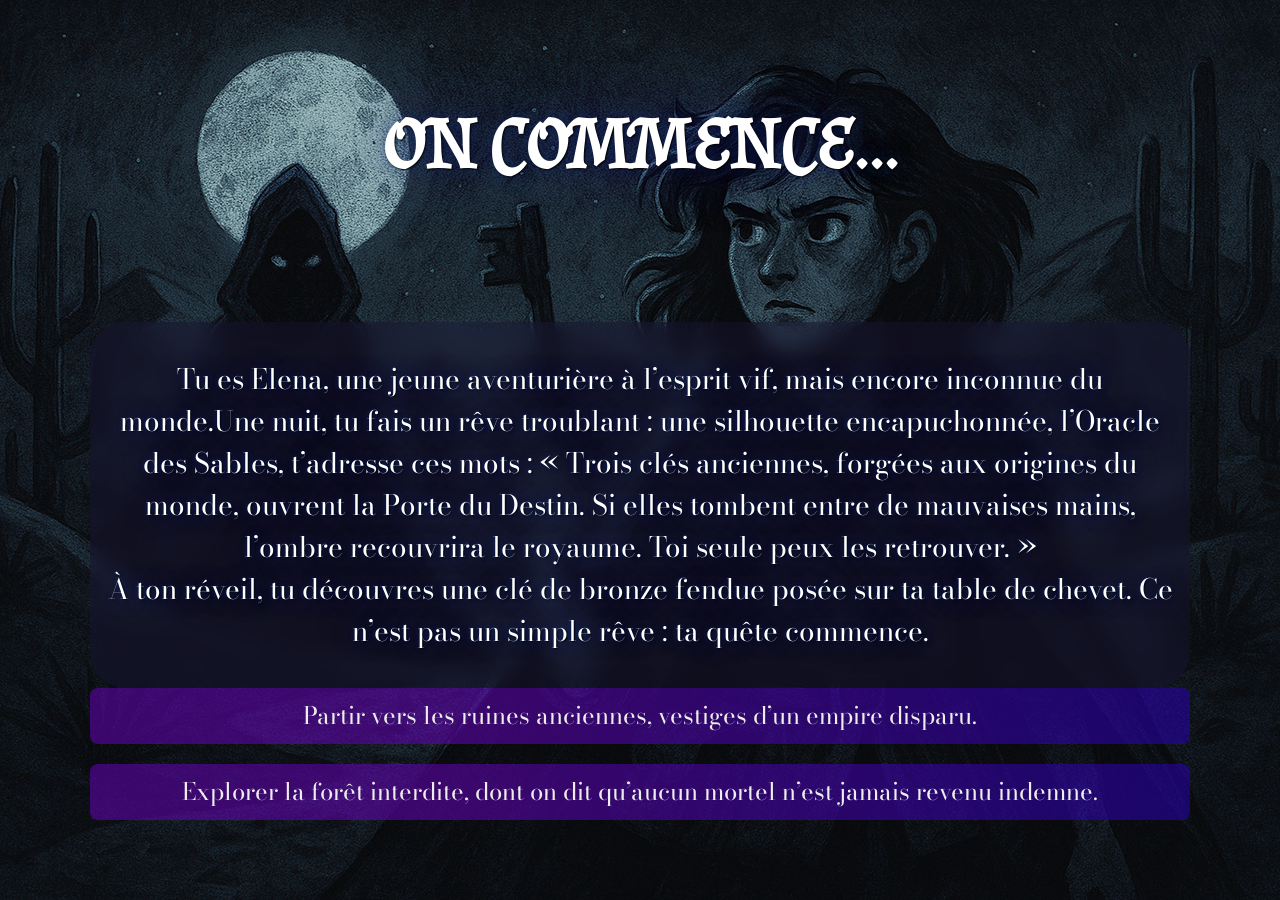
<file: pages/index.html>
<!DOCTYPE html>
<html lang="fr">
  <head>
    <meta charset="UTF-8" />
    <meta name="viewport" content="width=device-width, initial-scale=1.0" />
    <link
      href="https://fonts.googleapis.com/css2?family=Almendra+SC&display=swap"
      rel="stylesheet"
    />
    <link
      href="https://fonts.googleapis.com/css2?family=Bodoni+Moda:ital,opsz,wght@0,6..96,400..900;1,6..96,400..900&display=swap"
      rel="stylesheet"
    />
    <link rel="stylesheet" href="../css/styles.css" />
  </head>
  <body class="page page1">
    <h1>ON COMMENCE...</h1>
    <p>
      Tu es Elena, une jeune aventurière à l’esprit vif, mais encore inconnue du
      monde.Une nuit, tu fais un rêve troublant : une silhouette encapuchonnée,
      l’Oracle des Sables, t’adresse ces mots : « Trois clés anciennes, forgées
      aux origines du monde, ouvrent la Porte du Destin. Si elles tombent entre
      de mauvaises mains, l’ombre recouvrira le royaume. Toi seule peux les
      retrouver. » <br />
      À ton réveil, tu découvres une clé de bronze fendue posée sur ta table de
      chevet. Ce n’est pas un simple rêve : ta quête commence.
    </p>
    <div>
      <a href="page2.html"
        >Partir vers les ruines anciennes, vestiges d’un empire disparu.</a
      >
      <a href="page3.html"
        >Explorer la forêt interdite, dont on dit qu’aucun mortel n’est jamais
        revenu indemne.</a
      >
    </div>
  </body>
</html>
</file>
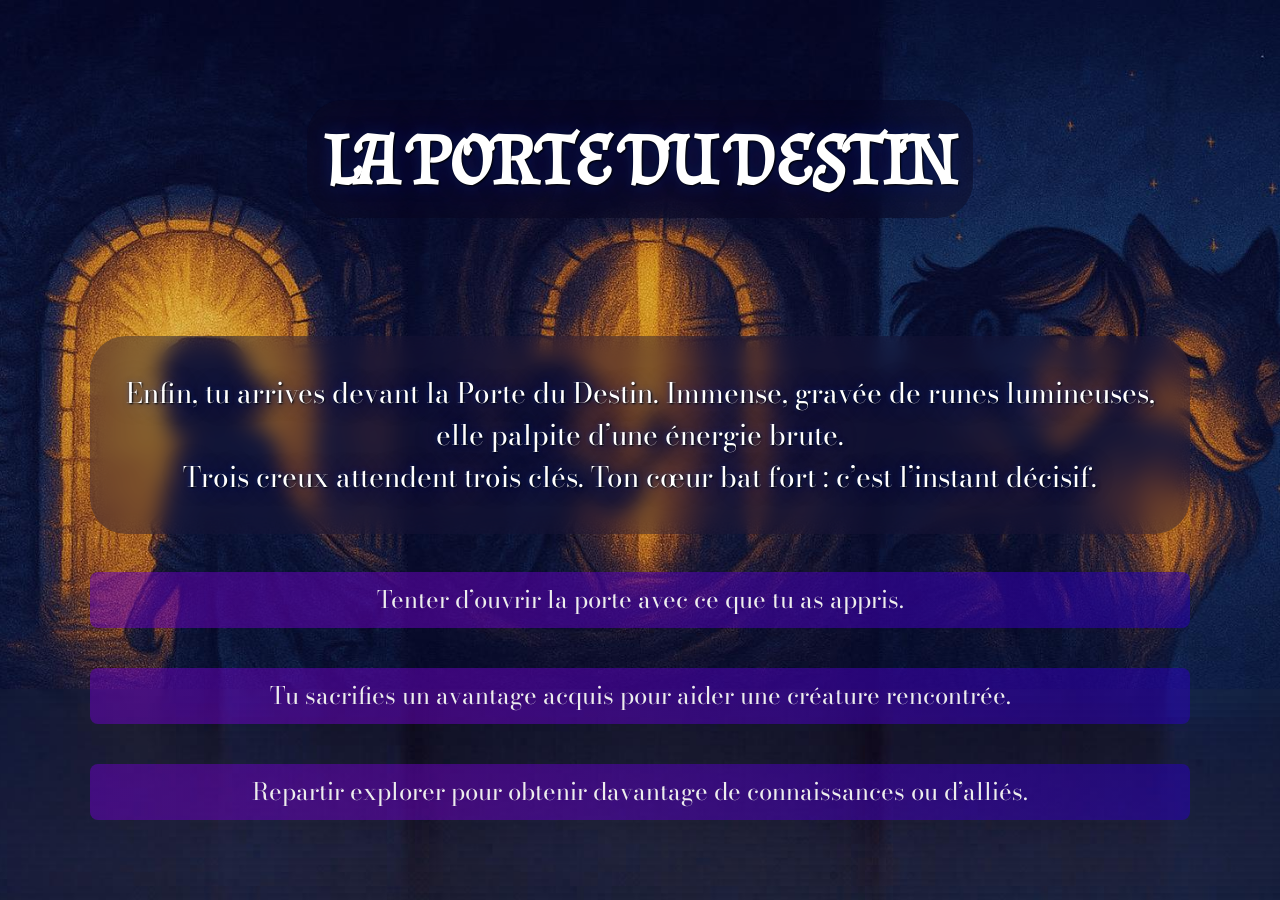
<file: pages/page10.html>
<!DOCTYPE html>
<html lang="fr">
  <head>
    <meta charset="UTF-8" />
    <meta name="viewport" content="width=device-width, initial-scale=1.0" />
    <link
      href="https://fonts.googleapis.com/css2?family=Almendra+SC&display=swap"
      rel="stylesheet"
    />
    <link
      href="https://fonts.googleapis.com/css2?family=Bodoni+Moda:ital,opsz,wght@0,6..96,400..900;1,6..96,400..900&display=swap"
      rel="stylesheet"
    />
    <link rel="stylesheet" href="../css/styles.css" />
  </head>
  <body class="page page10">
    <h1 class="textpagedix">La Porte du Destin</h1>
    <p>
      Enfin, tu arrives devant la Porte du Destin. Immense, gravée de runes
      lumineuses, elle palpite d’une énergie brute. <br />
      Trois creux attendent trois clés. Ton cœur bat fort : c’est l’instant
      décisif.
    </p>
    <div class="buttons">
      <a href="index.html">
        Tenter d’ouvrir la porte avec ce que tu as appris.
      </a>
      <a href="page12.html">
        Tu sacrifies un avantage acquis pour aider une créature rencontrée.</a
      >
      <a href="page5.html">
        Repartir explorer pour obtenir davantage de connaissances ou
        d’alliés.</a
      >
    </div>
  </body>
</html>
</file>
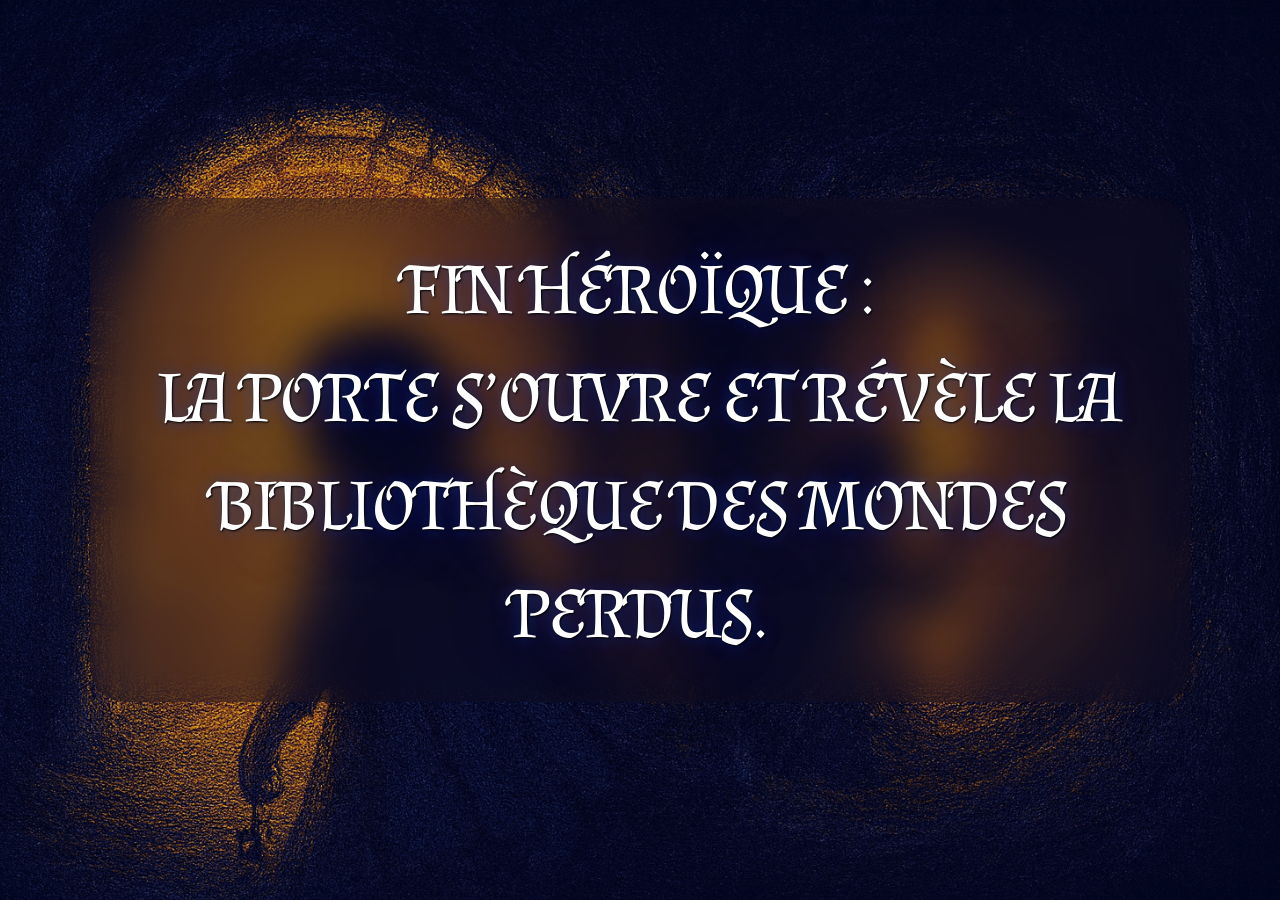
<file: pages/page11.html>
<html lang="en">
  <head>
    <meta charset="UTF-8" />
    <meta name="viewport" content="width=device-width, initial-scale=1.0" />
    <title>Document</title>
    <link
  href="https://fonts.googleapis.com/css2?family=Almendra+SC&display=swap"
  rel="stylesheet"
    />
    <link
      href="https://fonts.googleapis.com/css2?family=Bodoni+Moda:ital,opsz,wght@0,6..96,400..900;1,6..96,400..900&display=swap"
  rel="stylesheet"
    />
    <link rel="stylesheet" href="../css/styles.css"/>
  </head>
  <body class="page page11">
    <h1 class="fin">Fin héroïque :<br>
          La Porte s’ouvre et révèle la Bibliothèque des Mondes Perdus.</h1>
    </div>
  </body>
</html>
</file>
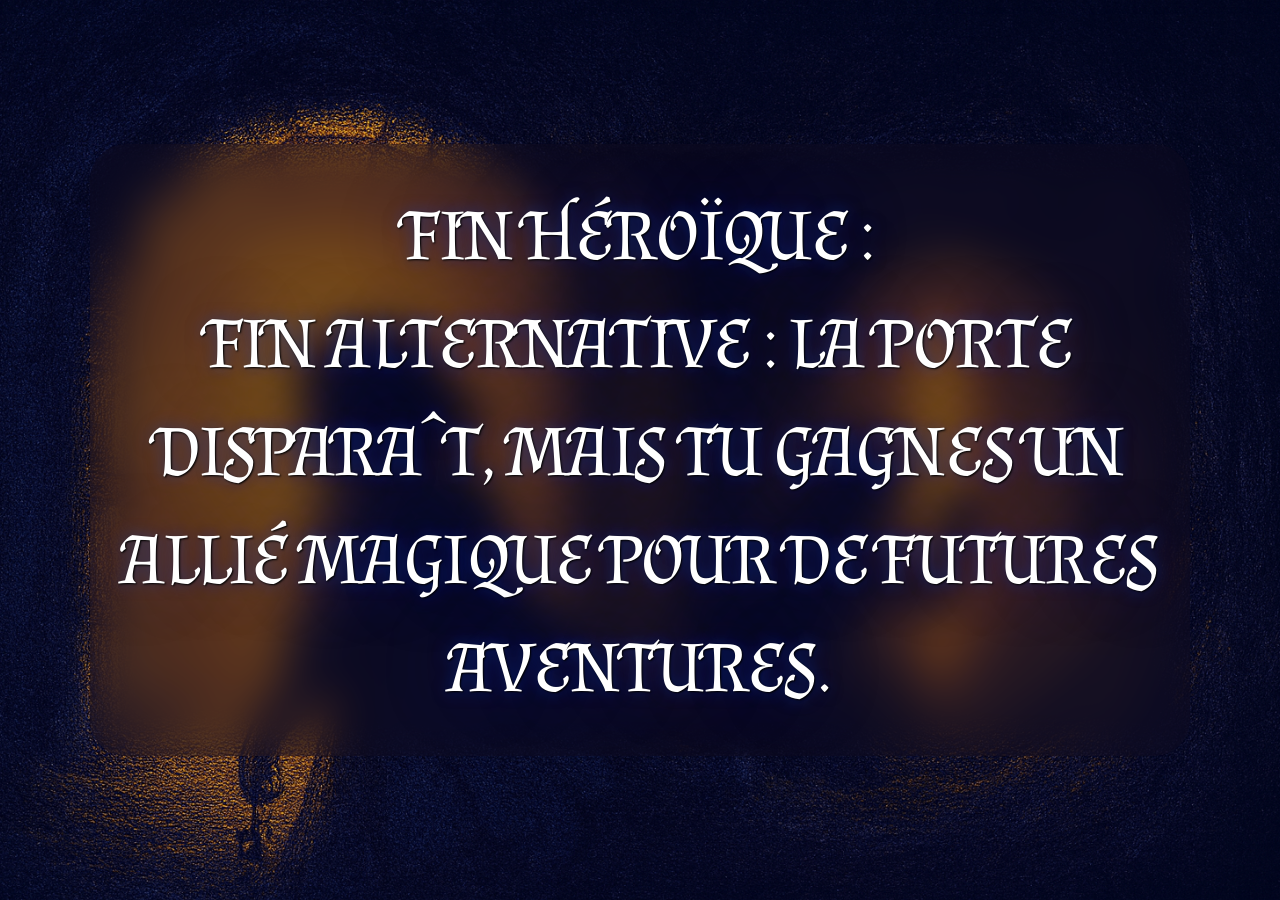
<file: pages/page12.html>
<html lang="en">
  <head>
    <meta charset="UTF-8" />
    <meta name="viewport" content="width=device-width, initial-scale=1.0" />
    <title>Document</title>
    <link
  href="https://fonts.googleapis.com/css2?family=Almendra+SC&display=swap"
  rel="stylesheet"
    />
    <link
      href="https://fonts.googleapis.com/css2?family=Bodoni+Moda:ital,opsz,wght@0,6..96,400..900;1,6..96,400..900&display=swap"
  rel="stylesheet"
    />
    <link rel="stylesheet" href="../css/styles.css"/>
  </head>
  <body class="page page11">
    <h1 class="fin">Fin héroïque :<br>
          Fin alternative :  
La Porte disparaît, mais tu gagnes un allié magique pour de futures aventures.</h1>
    </div>
  </body>
</html>
</file>
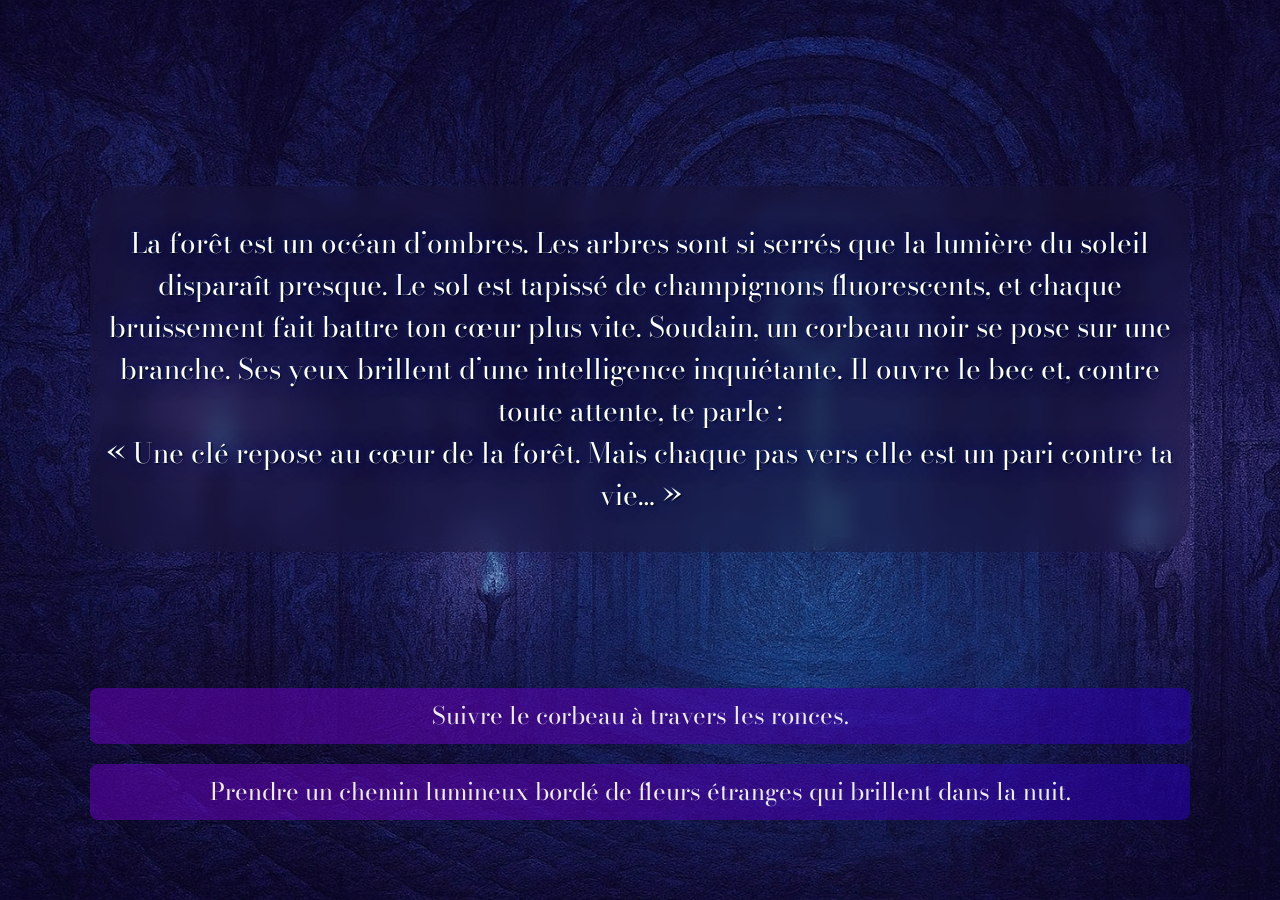
<file: pages/page3.html>
<!DOCTYPE html>
<html lang="en">
  <head>
    <meta charset="UTF-8" />
    <meta name="viewport" content="width=device-width, initial-scale=1.0" />
    <title>Document</title>
    <link
      href="https://fonts.googleapis.com/css2?family=Almendra+SC&display=swap"
      rel="stylesheet"
    />
    <link
      href="https://fonts.googleapis.com/css2?family=Bodoni+Moda:ital,opsz,wght@0,6..96,400..900;1,6..96,400..900&display=swap"
      rel="stylesheet"
    />
    <link rel="stylesheet" href="../css/styles.css" />
  </head>
  <body class="page page3">
    <p>
      La forêt est un océan d’ombres. Les arbres sont si serrés que la lumière
      du soleil disparaît presque. Le sol est tapissé de champignons
      fluorescents, et chaque bruissement fait battre ton cœur plus vite.
      Soudain, un corbeau noir se pose sur une branche. Ses yeux brillent d’une
      intelligence inquiétante. Il ouvre le bec et, contre toute attente, te
      parle : <br />
      « Une clé repose au cœur de la forêt. Mais chaque pas vers elle est un
      pari contre ta vie… »
    </p>
    <div>
      <a href="page6.html">Suivre le corbeau à travers les ronces.</a>
      <a href="page7.html"
        >Prendre un chemin lumineux bordé de fleurs étranges qui brillent dans
        la nuit.</a
      >
    </div>
  </body>
</html>
</file>
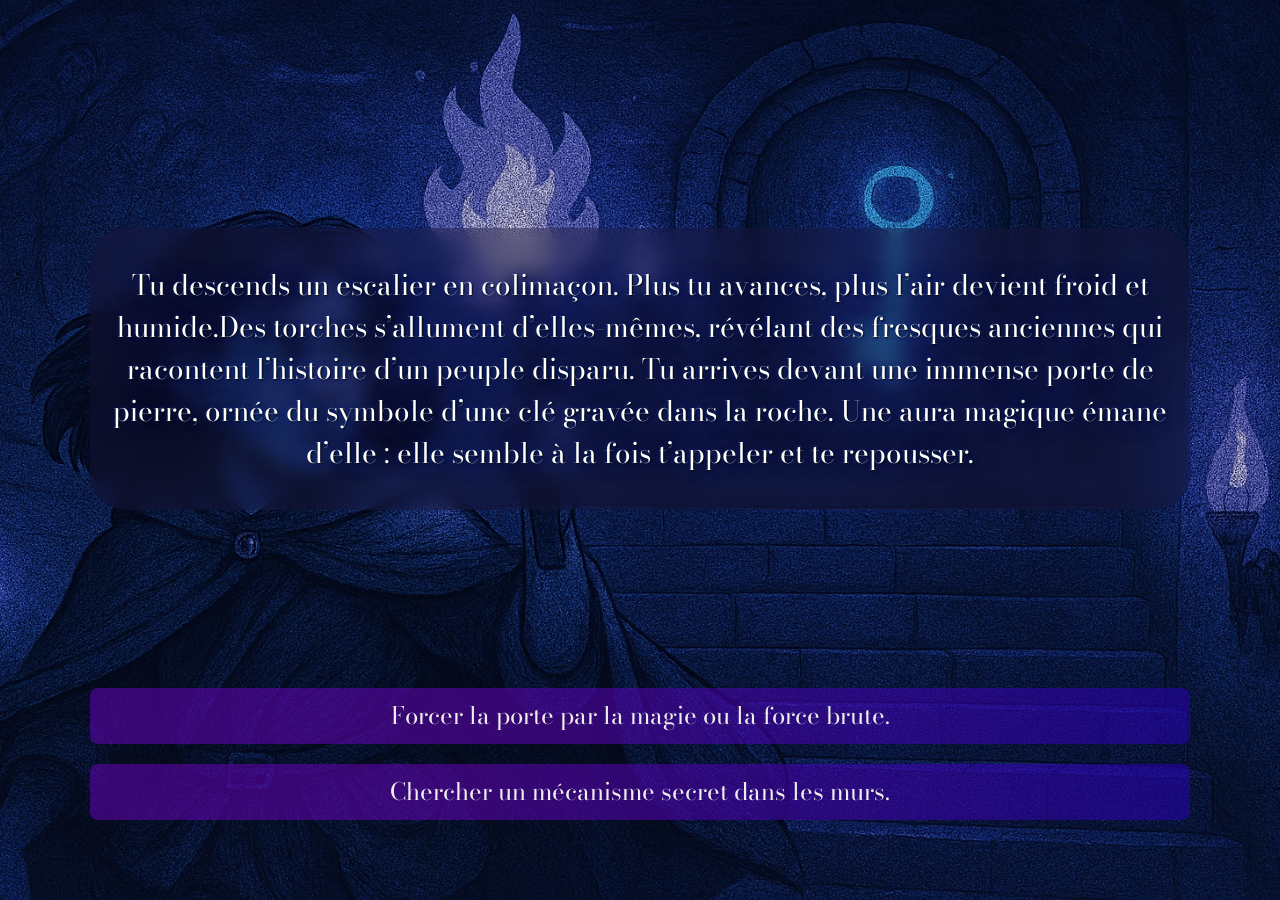
<file: pages/page4.html>
<!DOCTYPE html>
<html lang="en">
  <head>
    <meta charset="UTF-8" />
    <meta name="viewport" content="width=device-width, initial-scale=1.0" />
    <title>Document</title>
    <link
      href="https://fonts.googleapis.com/css2?family=Almendra+SC&display=swap"
      rel="stylesheet"
    />
    <link
      href="https://fonts.googleapis.com/css2?family=Bodoni+Moda:ital,opsz,wght@0,6..96,400..900;1,6..96,400..900&display=swap"
      rel="stylesheet"
    />
    <link rel="stylesheet" href="../css/styles.css" />
  </head>
  <body class="page page4">
    <p>
      Tu descends un escalier en colimaçon. Plus tu avances, plus l’air devient
      froid et humide.Des torches s’allument d’elles-mêmes, révélant des
      fresques anciennes qui racontent l’histoire d’un peuple disparu. Tu
      arrives devant une immense porte de pierre, ornée du symbole d’une clé
      gravée dans la roche. Une aura magique émane d’elle : elle semble à la
      fois t’appeler et te repousser.
    </p>
    <div>
      <a href="page10.html">Forcer la porte par la magie ou la force brute.</a>
      <a href="page5.html">Chercher un mécanisme secret dans les murs.</a>
    </div>
  </body>
</html>
</file>
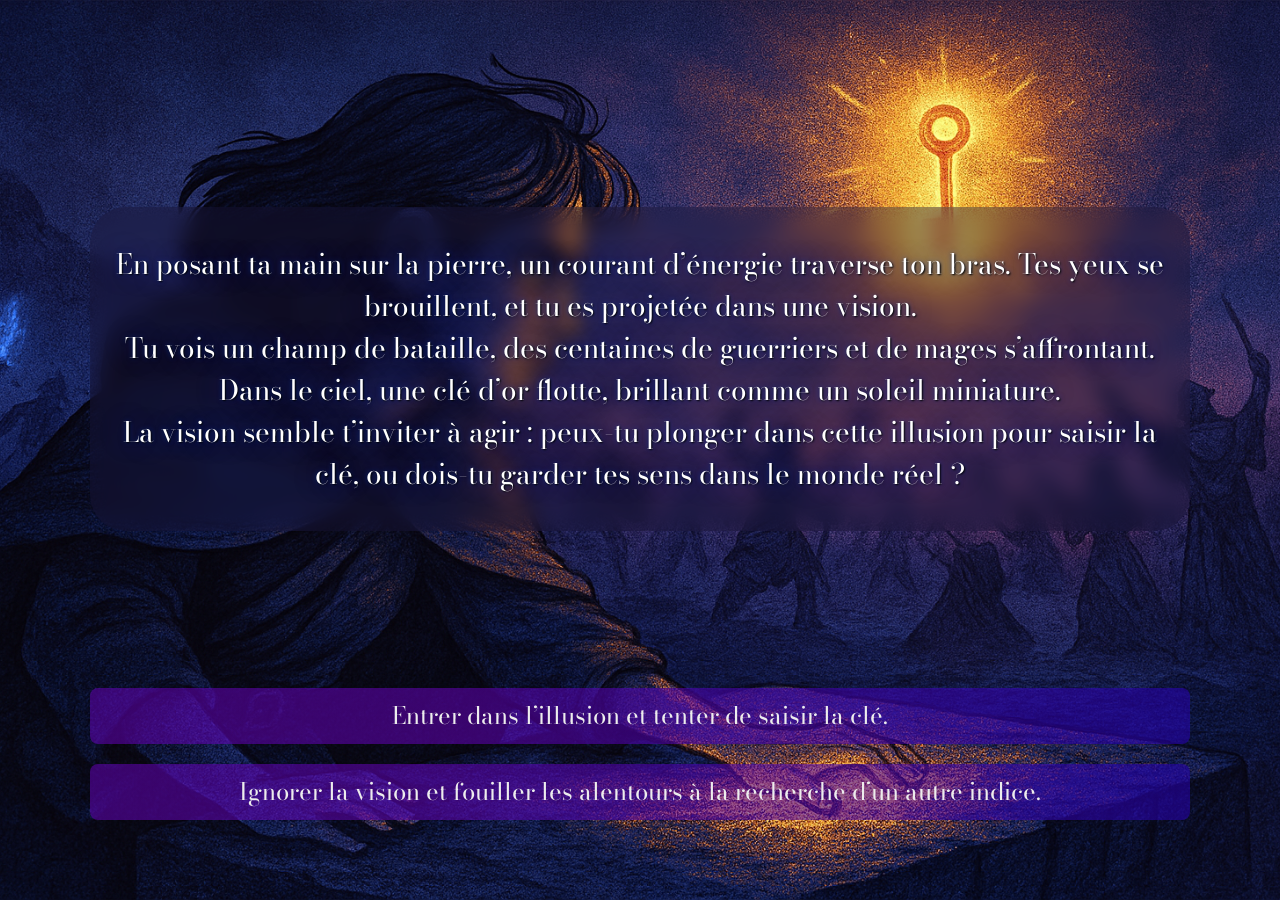
<file: pages/page5.html>
<!DOCTYPE html>
<html lang="en">
  <head>
    <meta charset="UTF-8" />
    <meta name="viewport" content="width=device-width, initial-scale=1.0" />
    <title>Document</title>
    <link
      href="https://fonts.googleapis.com/css2?family=Almendra+SC&display=swap"
      rel="stylesheet"
    />
    <link
      href="https://fonts.googleapis.com/css2?family=Bodoni+Moda:ital,opsz,wght@0,6..96,400..900;1,6..96,400..900&display=swap"
      rel="stylesheet"
    />
    <link rel="stylesheet" href="../css/styles.css" />
  </head>
  <body class="page page5">
    <p>
      En posant ta main sur la pierre, un courant d’énergie traverse ton bras.
      Tes yeux se brouillent, et tu es projetée dans une vision.<br />Tu vois un
      champ de bataille, des centaines de guerriers et de mages s’affrontant.
      Dans le ciel, une clé d’or flotte, brillant comme un soleil miniature.
      <br />
      La vision semble t’inviter à agir : peux-tu plonger dans cette illusion
      pour saisir la clé, ou dois-tu garder tes sens dans le monde réel ?
    </p>
    <div>
      <a href="page10.html"
        >Entrer dans l’illusion et tenter de saisir la clé.</a
      >
      <a href="page4.html"
        >Ignorer la vision et fouiller les alentours à la recherche d’un autre
        indice.</a
      >
    </div>
  </body>
</html>
</file>
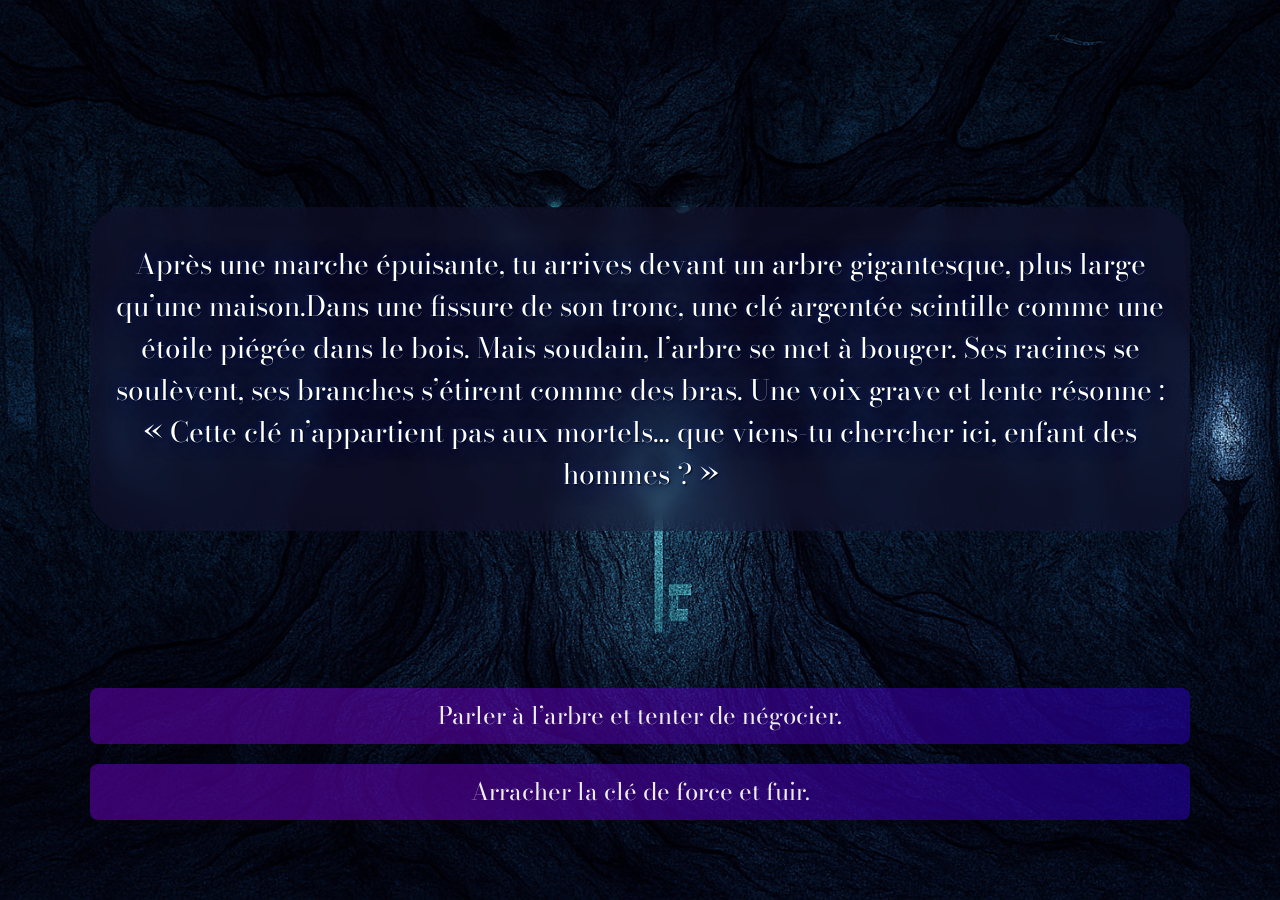
<file: pages/page6.html>
<!DOCTYPE html>
<html lang="en">
  <head>
    <meta charset="UTF-8" />
    <meta name="viewport" content="width=device-width, initial-scale=1.0" />
    <title>Document</title>
    <link
      href="https://fonts.googleapis.com/css2?family=Almendra+SC&display=swap"
      rel="stylesheet"
    />
    <link
      href="https://fonts.googleapis.com/css2?family=Bodoni+Moda:ital,opsz,wght@0,6..96,400..900;1,6..96,400..900&display=swap"
      rel="stylesheet"
    />
    <link rel="stylesheet" href="../css/styles.css" />
  </head>
  <body class="page page6">
    <p>
      Après une marche épuisante, tu arrives devant un arbre gigantesque, plus
      large qu’une maison.Dans une fissure de son tronc, une clé argentée
      scintille comme une étoile piégée dans le bois. Mais soudain, l’arbre se
      met à bouger. Ses racines se soulèvent, ses branches s’étirent comme des
      bras. Une voix grave et lente résonne : <br />
      « Cette clé n’appartient pas aux mortels… que viens-tu chercher ici,
      enfant des hommes ? »
    </p>
    <div>
      <a href="page7.html">Parler à l’arbre et tenter de négocier.</a>
      <a href="page5.html">Arracher la clé de force et fuir.</a>
    </div>
  </body>
</html>
</file>
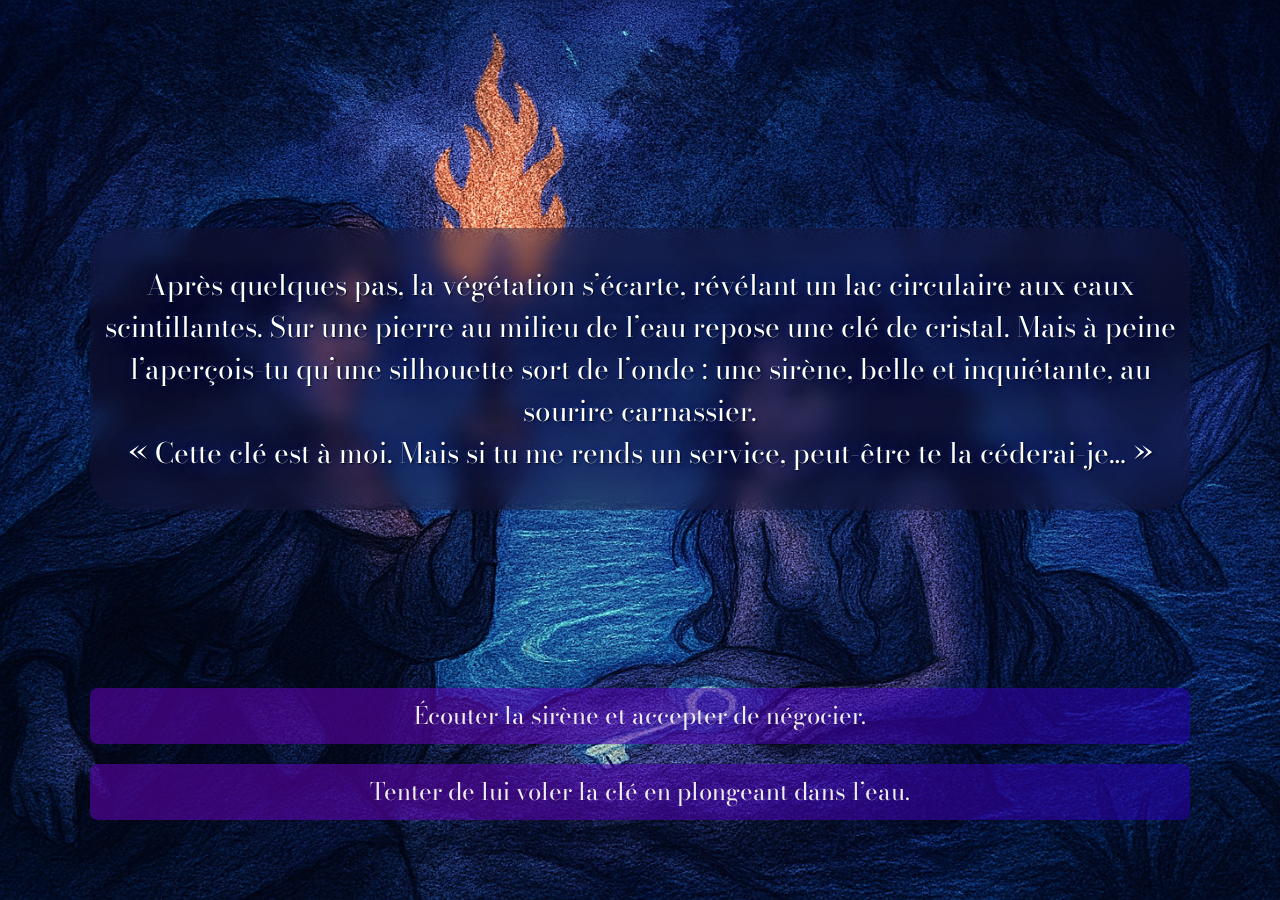
<file: pages/page7.html>
<!DOCTYPE html>
<html lang="en">
  <head>
    <meta charset="UTF-8" />
    <meta name="viewport" content="width=device-width, initial-scale=1.0" />
    <title>Document</title>
    <link
      href="https://fonts.googleapis.com/css2?family=Almendra+SC&display=swap"
      rel="stylesheet"
    />
    <link
      href="https://fonts.googleapis.com/css2?family=Bodoni+Moda:ital,opsz,wght@0,6..96,400..900;1,6..96,400..900&display=swap"
      rel="stylesheet"
    />
    <link rel="stylesheet" href="../css/styles.css" />
  </head>
  <body class="page page7">
    <p>
      Après quelques pas, la végétation s’écarte, révélant un lac circulaire aux
      eaux scintillantes. Sur une pierre au milieu de l’eau repose une clé de
      cristal. Mais à peine l’aperçois-tu qu’une silhouette sort de l’onde : une
      sirène, belle et inquiétante, au sourire carnassier. <br />
      « Cette clé est à moi. Mais si tu me rends un service, peut-être te la
      céderai-je… »
    </p>
    <div>
      <a href="page10.html">Écouter la sirène et accepter de négocier.</a>
      <a href="page6.html"
        >Tenter de lui voler la clé en plongeant dans l’eau.</a
      >
    </div>
  </body>
</html>
</file>
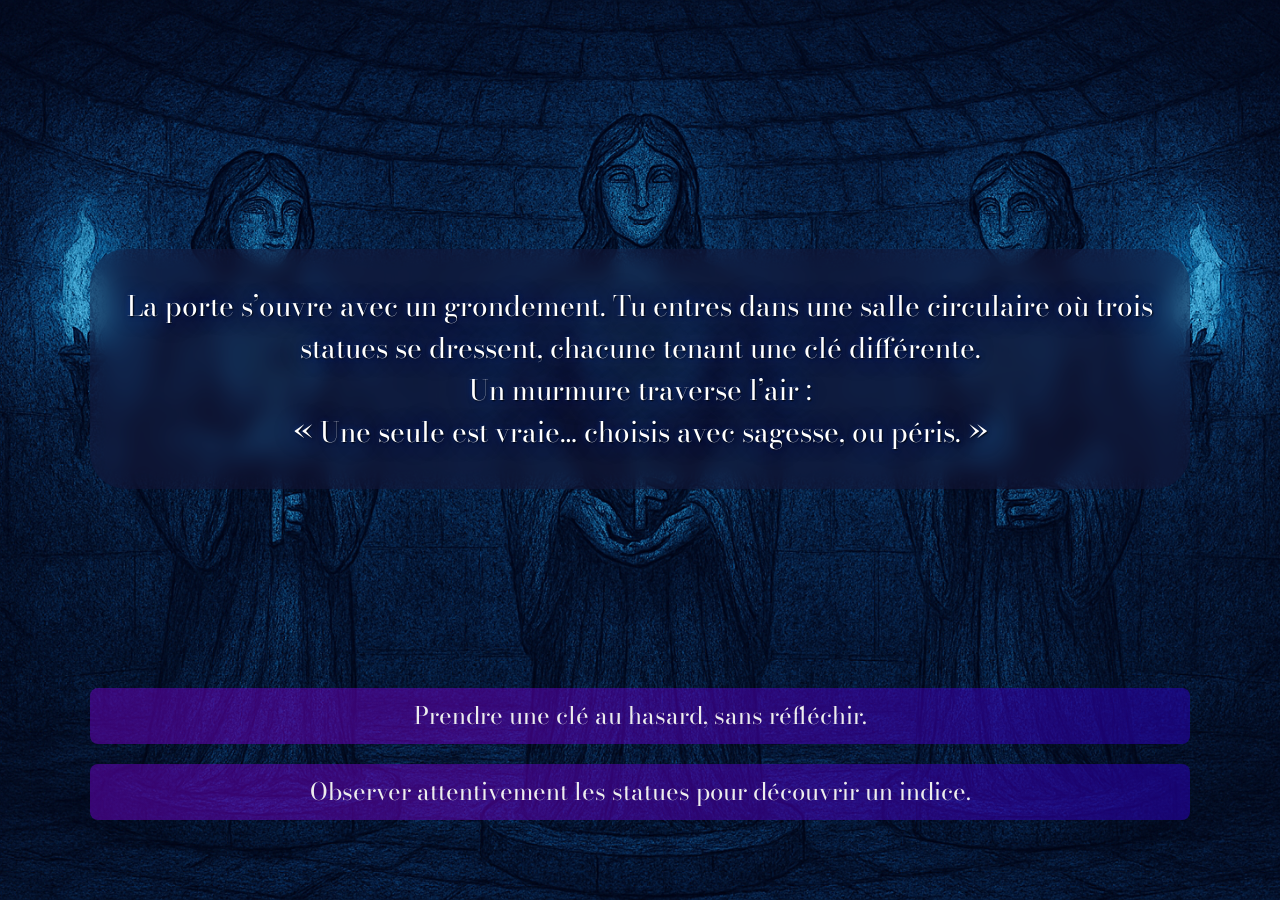
<file: pages/page8.html>
<html lang="en">
  <head>
    <meta charset="UTF-8" />
    <meta name="viewport" content="width=device-width, initial-scale=1.0" />
    <title>Document</title>
    <link
      href="https://fonts.googleapis.com/css2?family=Almendra+SC&display=swap"
      rel="stylesheet"
    />
    <link
      href="https://fonts.googleapis.com/css2?family=Bodoni+Moda:ital,opsz,wght@0,6..96,400..900;1,6..96,400..900&display=swap"
      rel="stylesheet"
    />
    <link rel="stylesheet" href="../css/styles.css" />
  </head>
  <body class="page page8">
    <p>
      La porte s’ouvre avec un grondement. Tu entres dans une salle circulaire
      où trois statues se dressent, chacune tenant une clé différente. <br />Un
      murmure traverse l’air : <br />
      « Une seule est vraie… choisis avec sagesse, ou péris. »
    </p>
    <div>
      <a href="page1.html">Prendre une clé au hasard, sans réfléchir.</a>
      <a href="page10.html"
        >Observer attentivement les statues pour découvrir un indice.</a
      >
    </div>
  </body>
</html>
</file>
<file: css/styles.css>
* {
  margin: 0;
  padding: 0;
  box-sizing: border-box;
}

html,
body {
  min-height: 100%;
}

body {
  margin: auto;
  padding: 50px 20px 80px 20px;
  max-width: 1500px;
  background-color: #1a1a1a;
  display: flex;
  justify-content: space-between;
  align-items: center;
  flex-direction: column;
  min-height: 100vh;
}

.page {
  background-color: #1a1a1a;
  background-size: cover;
  background-position: center;
}

.page1 {
  background-image: url("../images/1.png");
  padding-top: 100px;
}

.page2 {
  background-image: url("../images/2.png");
}

.page3 {
  background-image: url("../images/3.png");
}

.page4 {
  background-image: url("../images/4.png");
}

.page5 {
  background-image: url("../images/5.png");
}

.page6 {
  background-image: url("../images/6.png");
}

.page7 {
  background-image: url("../images/7.png");
}

.page8 {
  background-image: url("../images/8.png");
}



.page10 {
  background-image: url("../images/10.png");
  padding-top: 100px;
}

.textpagedix {
  color: #fff;
  font-size: 72px;
  text-align: center;
  text-transform: uppercase;
  margin-bottom: 80px;
  font-family: "Almendra SC", serif;
  padding: 16px;
  border-radius: 36px;
  background: rgba(15, 12, 32, 0.40);
  backdrop-filter: blur(20px);
}

h1,
.textpagedix,
p {
  max-width: 1100px;
  margin-left: auto;
  margin-right: auto;
  box-sizing: border-box;
}

.buttons {
  display: flex;
  flex-direction: column;
  gap: 40px;
}

.page11 {
  background-image: url("../images/1112.png");
  padding: 0;
  min-height: 100vh;
  display: flex;
  flex-direction: column;
  justify-content: center;
  align-items: center;
  text-align: center;
}

.page12 {
  background-image: url("../images/1112.png");
  padding: 0;
  min-height: 100vh;
  display: flex;
  flex-direction: column;
  justify-content: center;
  align-items: center;
  text-align: center;
}


.fin {
  color: rgba(255, 255, 255, 0.80);
  text-align: center;
  margin-top: 32px;
  margin: 0;
  font-family: "Almendra SC", serif;
  font-size : 72px;
  font-style: normal;
  font-weight: 500;
  line-height: 150%;
  letter-spacing: -0.704px;
  padding: 36px 12px;
  border-radius: 36px;
  background: rgba(15, 12, 32, 0.40);
  backdrop-filter: blur(20px);
  text-shadow:
    1px 1px 2px black,
    0 0 1em rgba(43, 13, 153, 0.487),
    0 0 0.2em rgba(10, 61, 178, 0.54);
  color: white;
}

h1 {
  color: #fff;
  font-size: 72px;
  text-align: center;
  text-transform: uppercase;
  margin-bottom: 135px;
  font-family: "Almendra SC", serif;
  text-shadow:
    1px 1px 2px black,
    0 0 1em rgba(33, 10, 115, 0.487),
    0 0 0.2em rgba(10, 41, 113, 0.54);
  color: white;
}

p {
  font-family: "Bodoni Moda", serif;
  font-weight: 100;
  color: #fff;
  font-size: 28px;
  line-height: 150%;
  text-align: center;
  background-color: rgba(26, 20, 56, 0.4);
  backdrop-filter: blur(10px);
  border-radius: 36px;
  padding: 36px 12px;
  margin-bottom: 70px;
  text-shadow:
    1px 1px 2px black,
    0 0 1em rgba(43, 13, 153, 0.487),
    0 0 0.2em rgba(10, 61, 178, 0.54);
  color: white;
  margin: auto 0;
}

div {
  width: 100%;
  display: flex;
  flex-direction: column;
  gap: 20px;
  margin: 0 auto;
  max-width: 1100px;
}

a {
  font-family: "Bodoni Moda", serif;
  font-weight: 100;
  display: block;
  width: 100%;
  padding: 10px;
  color: #EDEDED;
  font-size: 24px;
  line-height: 150%;
  border-radius: 8px;
  background: linear-gradient(90deg, rgba(100, 2, 185, 0.544) 32.69%, rgba(40, 0, 183, 0.54) 100%);
  outline: none;
  text-align: center;
  text-decoration: none;
  transition: background-color 0.6s ease, color 0.6s ease;
}

a:hover {
  background: linear-gradient(90deg, #6900af 0%, #3b008d 100%);
  transition: 0.3s;
}
</file>
